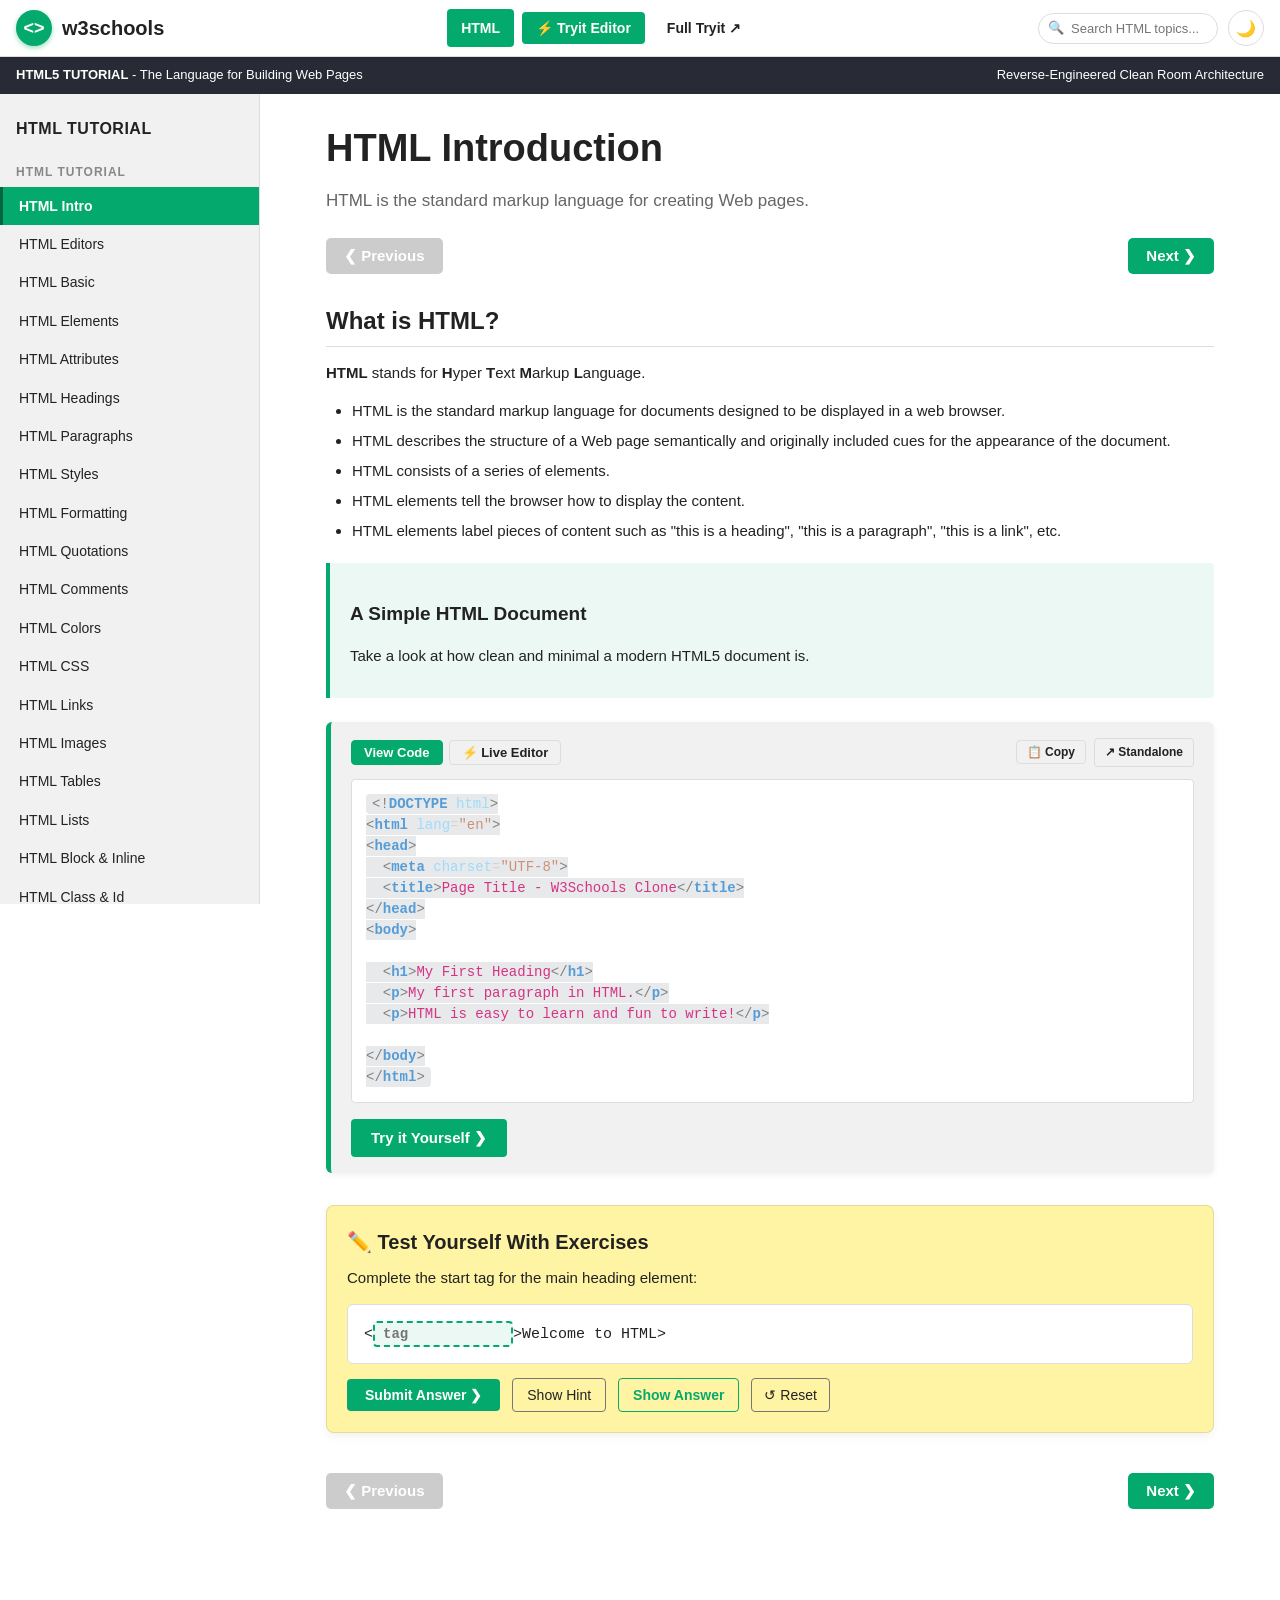
<file: index.html>
<!DOCTYPE html>
<html lang="en">
<head>
  <meta charset="UTF-8">
  <meta name="viewport" content="width=device-width, initial-scale=1.0">
  <title>W3Schools HTML Tutorial - Reverse Engineered</title>
  <link rel="stylesheet" href="css/w3schools.css">
  <link rel="icon" href="data:image/svg+xml,<svg xmlns=%22http://www.w3.org/2000/svg%22 viewBox=%220 0 100 100%22><text y=%22.9em%22 font-size=%2290%22>🌐</text></svg>">
</head>
<body>

  <!-- Top Navigation Bar -->
  <header class="w3-top-nav">
    <div class="w3-nav-container">
      <div style="display: flex; align-items: center; gap: 12px;">
        <button class="w3-mobile-toggle" id="mobile-toggle" aria-label="Toggle Navigation">☰</button>
        <a href="index.html" class="w3-brand">
          <div class="w3-brand-logo">&lt;&gt;</div>
          <span>w3schools</span>
        </a>
      </div>

      <nav>
        <ul class="w3-nav-links">
          <li><a href="index.html" class="w3-nav-btn active" id="nav-html-btn">HTML</a></li>
          <li><button class="w3-nav-btn highlight" id="nav-tryit-btn">⚡ Tryit Editor</button></li>
          <li><a href="tryit.html" class="w3-nav-btn" id="nav-full-tryit-btn" target="_blank">Full Tryit ↗</a></li>
        </ul>
      </nav>

      <div class="w3-nav-right">
        <!-- Search Box -->
        <div class="w3-search-box">
          <span class="w3-search-icon">🔍</span>
          <input type="text" id="search-input" class="w3-search-input" placeholder="Search HTML topics..." autocomplete="off">
          <div class="search-results-dropdown" id="search-results"></div>
        </div>

        <!-- Dark/Light Theme Toggle -->
        <button class="w3-theme-toggle" id="theme-toggle" title="Toggle Dark/Light Mode">🌙</button>
      </div>
    </div>
  </header>

  <!-- Sub-navbar Info banner -->
  <div class="w3-subnav-bar">
    <div><strong>HTML5 TUTORIAL</strong> - The Language for Building Web Pages</div>
    <div><span>Reverse-Engineered Clean Room Architecture</span></div>
  </div>

  <!-- Main Layout -->
  <div class="w3-layout">
    <!-- Sidebar Navigation -->
    <aside class="w3-sidebar" id="w3-sidebar">
      <div class="w3-sidebar-header">
        <span>HTML Tutorial</span>
      </div>
      <nav class="w3-sidebar-nav" id="sidebar-nav">
        <!-- Rendered dynamically by app.js -->
      </nav>
    </aside>

    <!-- Main Content Reader -->
    <main class="w3-main-content" id="main-content">
      <!-- Lesson dynamically injected here -->
    </main>
  </div>

  <!-- Tryit Editor Modal Window -->
  <div class="tryit-modal-overlay" id="tryit-modal">
    <div class="tryit-window">
      <!-- Modal Header -->
      <div class="tryit-header">
        <div class="tryit-header-left">
          <button class="btn-run" id="tryit-btn-run">▶ Run ❯</button>
          <span class="tryit-title" id="tryit-modal-title">Tryit Editor v3.0</span>
        </div>

        <div class="tryit-header-controls">
          <label class="auto-run-label" title="Automatically re-run when typing">
            <input type="checkbox" id="tryit-auto-run"> Auto-Run
          </label>
          <button class="tryit-ctrl-btn" id="tryit-btn-beautify" title="Format HTML code">🪄 Format</button>
          <select class="tryit-select" id="tryit-template-select" title="Choose Starter Template">
            <option value="basic">Template: Basic HTML5</option>
            <option value="card">Template: Profile Card</option>
            <option value="form">Template: Contact Form</option>
            <option value="table">Template: Data Table</option>
            <option value="canvas">Template: Canvas Animation</option>
          </select>

          <button class="tryit-ctrl-btn" id="tryit-btn-reset" title="Reset Code">↺ Reset</button>
          <button class="tryit-ctrl-btn" id="tryit-btn-clear" title="Clear Code">✕ Clear</button>
          <button class="tryit-ctrl-btn" id="tryit-btn-orient" title="Toggle Split View">⬌ Split</button>
          <button class="tryit-ctrl-btn" id="tryit-btn-console" title="Toggle Console">📟 Console</button>
          <button class="tryit-ctrl-btn" id="tryit-btn-download" title="Download as .html">💾 Save</button>
          <a href="tryit.html" id="tryit-btn-popout" class="tryit-ctrl-btn" target="_blank" title="Open full-page sandbox" style="text-decoration:none;">↗ Popout</a>
          <button class="tryit-close-btn" id="tryit-close" title="Close Editor">✕</button>
        </div>
      </div>

      <!-- Quick Tag Toolbar -->
      <div class="tryit-tag-toolbar" id="tryit-tag-toolbar">
        <span style="font-size:11px; font-weight:700; color:#888; margin-right:4px;">TAGS:</span>
        <button class="tag-chip" data-tag="h1">&lt;h1&gt;</button>
        <button class="tag-chip" data-tag="p">&lt;p&gt;</button>
        <button class="tag-chip" data-tag="a">&lt;a&gt;</button>
        <button class="tag-chip" data-tag="img" data-self="true">&lt;img&gt;</button>
        <button class="tag-chip" data-tag="button">&lt;button&gt;</button>
        <button class="tag-chip" data-tag="div">&lt;div&gt;</button>
        <button class="tag-chip" data-tag="table">&lt;table&gt;</button>
        <button class="tag-chip" data-tag="ul">&lt;ul&gt;</button>
        <button class="tag-chip" data-tag="form">&lt;form&gt;</button>
        <button class="tag-chip" data-tag="input" data-self="true">&lt;input&gt;</button>
        <button class="tag-chip" data-tag="style">&lt;style&gt;</button>
      </div>

      <!-- Split Workspace -->
      <div class="tryit-workspace" id="tryit-workspace">
        <!-- Left Code Pane -->
        <div class="tryit-pane tryit-pane-code" id="tryit-code-pane">
          <div class="tryit-pane-bar">
            <span>Source Code (HTML5)</span>
            <span style="font-weight:normal; font-size:11px;">Ctrl + Enter to Run | Tab to indent</span>
          </div>
          <div class="tryit-code-wrapper">
            <div class="tryit-line-numbers" id="tryit-line-numbers">1<br>2<br>3<br>4<br>5</div>
            <textarea id="tryit-textarea" class="tryit-textarea" spellcheck="false" placeholder="Write your HTML here..."></textarea>
          </div>
        </div>

        <!-- Draggable Resizer -->
        <div class="tryit-resizer" id="tryit-resizer" title="Drag to resize panes"></div>

        <!-- Right Preview Pane -->
        <div class="tryit-pane tryit-pane-preview" id="tryit-preview-pane">
          <div class="tryit-pane-bar">
            <span>Live Output Preview</span>
            <div class="viewport-btn-group">
              <button class="viewport-btn active" data-viewport="desktop">💻 Desktop</button>
              <button class="viewport-btn" data-viewport="tablet">📱 Tablet</button>
              <button class="viewport-btn" data-viewport="mobile">📱 Mobile</button>
            </div>
          </div>
          <div class="tryit-iframe-container viewport-desktop" id="tryit-iframe-container">
            <iframe id="tryit-iframe" class="tryit-iframe" sandbox="allow-scripts allow-modals allow-same-origin allow-forms"></iframe>
          </div>

          <!-- Console Output Drawer -->
          <div class="tryit-console" id="tryit-console">
            <div style="display:flex; justify-content:space-between; margin-bottom:6px; border-bottom:1px solid #444; padding-bottom:3px;">
              <strong>Developer Console Logs</strong>
              <button id="tryit-clear-console-btn" style="background:none; border:none; color:#aaa; cursor:pointer; font-size:11px;">Clear Log</button>
            </div>
            <div id="tryit-console-content"></div>
          </div>
        </div>
      </div>
    </div>
  </div>

  <!-- Scripts -->
  <script src="js/lessons-data.js"></script>
  <script src="js/tryit.js"></script>
  <script src="js/app.js"></script>
</body>
</html>
</file>
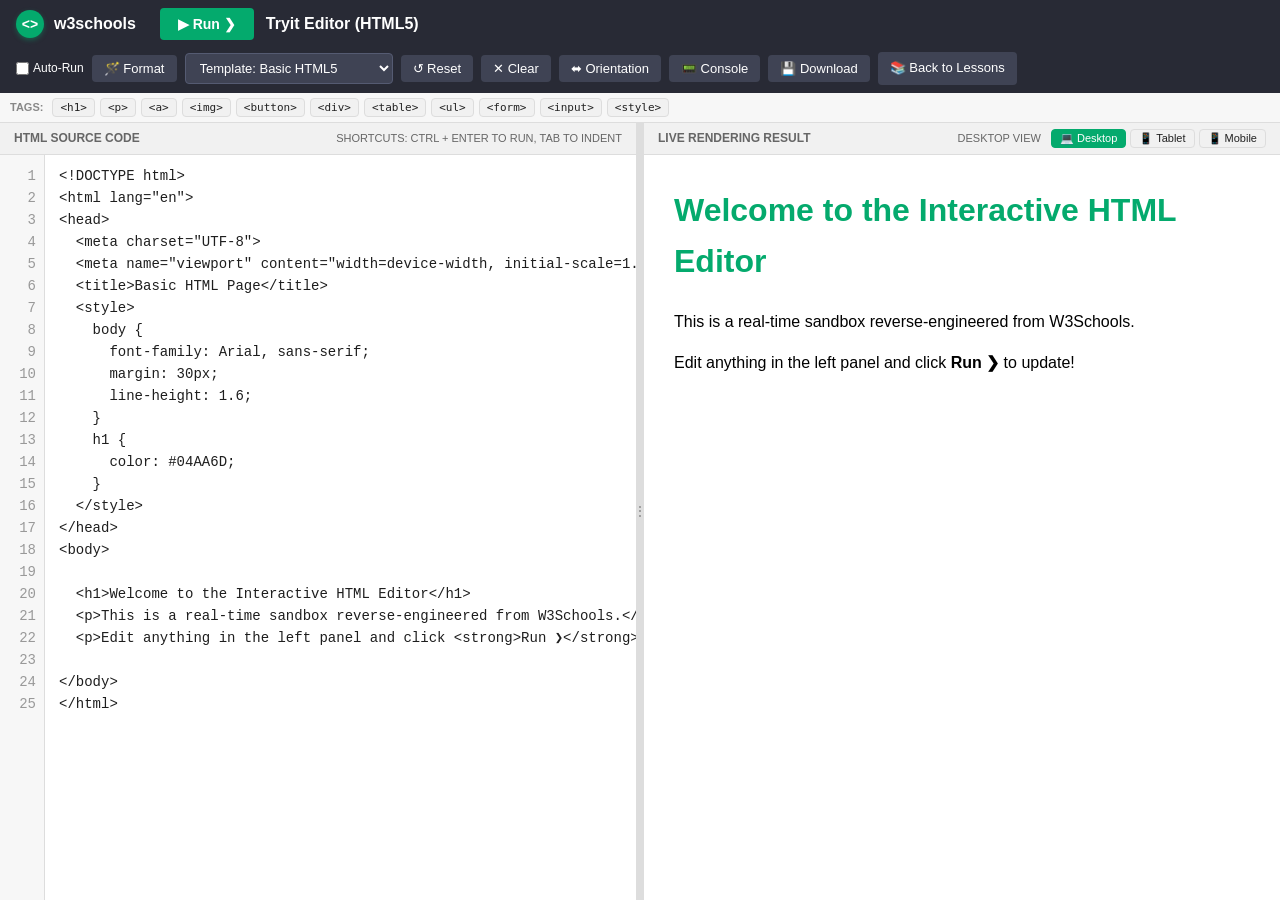
<file: tryit.html>
<!DOCTYPE html>
<html lang="en">
<head>
  <meta charset="UTF-8">
  <meta name="viewport" content="width=device-width, initial-scale=1.0">
  <title>W3Schools Tryit Editor - HTML Sandbox</title>
  <link rel="stylesheet" href="css/w3schools.css">
  <link rel="icon" href="data:image/svg+xml,<svg xmlns=%22http://www.w3.org/2000/svg%22 viewBox=%220 0 100 100%22><text y=%22.9em%22 font-size=%2290%22>⚡</text></svg>">
  <style>
    body, html {
      height: 100%;
      margin: 0;
      padding: 0;
      overflow: hidden;
    }
    .standalone-tryit-container {
      display: flex;
      flex-direction: column;
      height: 100vh;
      width: 100vw;
    }
  </style>
</head>
<body>

  <div class="standalone-tryit-container">
    <!-- Top Bar -->
    <div class="tryit-header">
      <div class="tryit-header-left">
        <a href="index.html" class="w3-brand" style="color:white; font-size:16px; margin-right:12px;">
          <div class="w3-brand-logo" style="width:28px; height:28px; font-size:14px;">&lt;&gt;</div>
          <span>w3schools</span>
        </a>
        <button class="btn-run" id="btn-run">▶ Run ❯</button>
        <span class="tryit-title" id="tryit-title">Tryit Editor (HTML5)</span>
      </div>

      <div class="tryit-header-controls">
        <label class="auto-run-label" title="Automatically re-run when typing">
          <input type="checkbox" id="auto-run-check"> Auto-Run
        </label>
        <button class="tryit-ctrl-btn" id="btn-beautify" title="Format HTML code">🪄 Format</button>
        <select class="tryit-select" id="template-select" title="Choose Starter Template">
          <option value="basic">Template: Basic HTML5</option>
          <option value="card">Template: Profile Card</option>
          <option value="form">Template: Contact Form</option>
          <option value="table">Template: Data Table</option>
          <option value="canvas">Template: Canvas Animation</option>
        </select>

        <button class="tryit-ctrl-btn" id="btn-reset" title="Reset Code">↺ Reset</button>
        <button class="tryit-ctrl-btn" id="btn-clear" title="Clear Code">✕ Clear</button>
        <button class="tryit-ctrl-btn" id="btn-orient" title="Toggle Horizontal/Vertical Split">⬌ Orientation</button>
        <button class="tryit-ctrl-btn" id="btn-console" title="Toggle Console Output">📟 Console</button>
        <button class="tryit-ctrl-btn" id="btn-download" title="Save HTML file">💾 Download</button>
        <a href="index.html" class="tryit-ctrl-btn" style="text-decoration:none;">📚 Back to Lessons</a>
      </div>
    </div>

    <!-- Quick Tag Toolbar -->
    <div class="tryit-tag-toolbar" id="tag-toolbar">
      <span style="font-size:11px; font-weight:700; color:#888; margin-right:4px;">TAGS:</span>
      <button class="tag-chip" data-tag="h1">&lt;h1&gt;</button>
      <button class="tag-chip" data-tag="p">&lt;p&gt;</button>
      <button class="tag-chip" data-tag="a">&lt;a&gt;</button>
      <button class="tag-chip" data-tag="img" data-self="true">&lt;img&gt;</button>
      <button class="tag-chip" data-tag="button">&lt;button&gt;</button>
      <button class="tag-chip" data-tag="div">&lt;div&gt;</button>
      <button class="tag-chip" data-tag="table">&lt;table&gt;</button>
      <button class="tag-chip" data-tag="ul">&lt;ul&gt;</button>
      <button class="tag-chip" data-tag="form">&lt;form&gt;</button>
      <button class="tag-chip" data-tag="input" data-self="true">&lt;input&gt;</button>
      <button class="tag-chip" data-tag="style">&lt;style&gt;</button>
    </div>

    <!-- Workspace -->
    <div class="tryit-workspace" id="workspace">
      <!-- Code Pane -->
      <div class="tryit-pane tryit-pane-code" id="pane-code">
        <div class="tryit-pane-bar">
          <span>HTML Source Code</span>
          <span style="font-weight:normal; font-size:11px;">Shortcuts: Ctrl + Enter to Run, Tab to indent</span>
        </div>
        <div class="tryit-code-wrapper">
          <div class="tryit-line-numbers" id="line-numbers">1<br>2<br>3<br>4<br>5</div>
          <textarea id="code-area" class="tryit-textarea" spellcheck="false" placeholder="Type HTML code here..."></textarea>
        </div>
      </div>

      <!-- Draggable Splitter Handle -->
      <div class="tryit-resizer" id="resizer" title="Drag to resize panes"></div>

      <!-- Preview Pane -->
      <div class="tryit-pane tryit-pane-preview" id="pane-preview">
        <div class="tryit-pane-bar">
          <span>Live Rendering Result</span>
          <div class="viewport-btn-group">
            <span id="screen-size-badge" style="font-weight:normal; font-size:11px; margin-right:6px;">Desktop View</span>
            <button class="viewport-btn active" data-viewport="desktop">💻 Desktop</button>
            <button class="viewport-btn" data-viewport="tablet">📱 Tablet</button>
            <button class="viewport-btn" data-viewport="mobile">📱 Mobile</button>
          </div>
        </div>
        <div class="tryit-iframe-container viewport-desktop" id="iframe-container">
          <iframe id="preview-frame" class="tryit-iframe" sandbox="allow-scripts allow-modals allow-same-origin allow-forms"></iframe>
        </div>

        <!-- Console Drawer -->
        <div class="tryit-console" id="console-drawer">
          <div style="display:flex; justify-content:space-between; margin-bottom:6px; border-bottom:1px solid #444; padding-bottom:3px;">
            <strong>Console Log Interceptor</strong>
            <button id="btn-clear-console" style="background:none; border:none; color:#aaa; cursor:pointer; font-size:11px;">Clear Log</button>
          </div>
          <div id="console-output"></div>
        </div>
      </div>
    </div>
  </div>

  <script src="js/lessons-data.js"></script>
  <script src="js/tryit.js"></script>
  <script>
    document.addEventListener('DOMContentLoaded', () => {
      // Check query param for custom snippet or lesson
      const urlParams = new URLSearchParams(window.location.search);
      const lessonParam = urlParams.get('lesson');
      let initialCode = TRYIT_TEMPLATES.basic.code;

      if (lessonParam && typeof HTML_CURRICULUM !== 'undefined') {
        const found = HTML_CURRICULUM.find(l => l.id === lessonParam);
        if (found) {
          initialCode = found.codeExample;
          document.getElementById('tryit-title').innerText = `Tryit Editor: ${found.title}`;
        }
      }

      const editor = new TryitEditor({
        textarea: document.getElementById('code-area'),
        lineNumbers: document.getElementById('line-numbers'),
        iframe: document.getElementById('preview-frame'),
        consoleEl: document.getElementById('console-drawer'),
        consoleContent: document.getElementById('console-output'),
        resizer: document.getElementById('resizer'),
        codePane: document.getElementById('pane-code'),
        previewPane: document.getElementById('pane-preview'),
        workspace: document.getElementById('workspace'),
        viewportContainer: document.getElementById('iframe-container'),
        initialCode: initialCode
      });

      // Controls
      document.getElementById('btn-run').addEventListener('click', () => editor.run());
      document.getElementById('btn-reset').addEventListener('click', () => editor.reset());
      document.getElementById('btn-clear').addEventListener('click', () => editor.clear());
      document.getElementById('btn-download').addEventListener('click', () => editor.download());
      document.getElementById('btn-orient').addEventListener('click', () => editor.toggleOrientation());
      document.getElementById('btn-console').addEventListener('click', () => editor.toggleConsole());
      document.getElementById('btn-beautify').addEventListener('click', () => editor.beautify());
      document.getElementById('btn-clear-console').addEventListener('click', () => {
        document.getElementById('console-output').innerHTML = '';
      });

      // Auto-run toggle
      const autoRunCheck = document.getElementById('auto-run-check');
      if (autoRunCheck) {
        autoRunCheck.addEventListener('change', (e) => {
          editor.autoRun = e.target.checked;
        });
      }

      // Quick Tag Toolbar
      document.querySelectorAll('#tag-toolbar .tag-chip').forEach(btn => {
        btn.addEventListener('click', () => {
          const tag = btn.dataset.tag;
          const isSelf = btn.dataset.self === 'true';
          if (isSelf) {
            if (tag === 'img') editor.insertTag('<img src="https://www.w3schools.com/html/img_girl.jpg" alt="Girl in a jacket" width="300">');
            else if (tag === 'input') editor.insertTag('<input type="text" placeholder="Enter text...">');
            else editor.insertTag(`<${tag}>`);
          } else {
            editor.insertTag(`<${tag}>`, `</${tag}>`);
          }
        });
      });

      // Viewport Switcher
      document.querySelectorAll('.viewport-btn').forEach(btn => {
        btn.addEventListener('click', () => {
          editor.setViewport(btn.dataset.viewport);
        });
      });

      // Template selection
      document.getElementById('template-select').addEventListener('change', (e) => {
        const val = e.target.value;
        if (TRYIT_TEMPLATES[val]) {
          editor.loadCode(TRYIT_TEMPLATES[val].code, TRYIT_TEMPLATES[val].name);
        }
      });
    });
  </script>
</body>
</html>
</file>
<file: css/w3schools.css>
/* ==========================================================================
   W3Schools Reverse-Engineered Design System & CSS
   ========================================================================== */

:root {
  --w3-green: #04AA6D;
  --w3-green-hover: #038a58;
  --w3-dark: #282A35;
  --w3-dark-sidebar: #1d2a35;
  --w3-light-gray: #E7E9EB;
  --w3-bg-body: #ffffff;
  --w3-text-color: #222222;
  --w3-border-color: #dddddd;
  --w3-card-bg: #f1f1f1;
  --w3-code-bg: #e7e9eb;
  --w3-code-color: #d63384;
  --w3-navbar-bg: #ffffff;
  --w3-subnav-bg: #282A35;
  --w3-subnav-color: #ffffff;
  --w3-yellow-box: #FFF4A3;
  --w3-pre-bg: #ffffff;
  --editor-bg: #ffffff;
  --editor-color: #1e1e1e;
  --editor-gutter-bg: #f7f7f7;
  --editor-gutter-color: #999999;
}

[data-theme="dark"] {
  --w3-bg-body: #15202b;
  --w3-text-color: #f1f1f1;
  --w3-border-color: #38444d;
  --w3-card-bg: #1d2a35;
  --w3-code-bg: #22303c;
  --w3-code-color: #ff79c6;
  --w3-navbar-bg: #192734;
  --w3-subnav-bg: #111a24;
  --w3-yellow-box: #2b3945;
  --w3-pre-bg: #192734;
  --editor-bg: #1e1e1e;
  --editor-color: #f8f8f2;
  --editor-gutter-bg: #252526;
  --editor-gutter-color: #858585;
}

* {
  box-sizing: border-box;
  margin: 0;
  padding: 0;
}

body {
  font-family: 'Segoe UI', Arial, sans-serif;
  background-color: var(--w3-bg-body);
  color: var(--w3-text-color);
  line-height: 1.6;
  font-size: 15px;
  overflow-x: hidden;
}

/* ==========================================================================
   Header Navigation Bar
   ========================================================================== */
.w3-top-nav {
  position: sticky;
  top: 0;
  z-index: 1000;
  background-color: var(--w3-navbar-bg);
  border-bottom: 1px solid var(--w3-border-color);
  box-shadow: 0 2px 4px rgba(0,0,0,0.05);
}

.w3-nav-container {
  display: flex;
  align-items: center;
  justify-content: space-between;
  padding: 0 16px;
  height: 56px;
}

.w3-brand {
  display: flex;
  align-items: center;
  gap: 10px;
  text-decoration: none;
  font-weight: 700;
  font-size: 20px;
  color: var(--w3-text-color);
}

.w3-brand-logo {
  background-color: var(--w3-green);
  color: white;
  width: 36px;
  height: 36px;
  border-radius: 50%;
  display: flex;
  align-items: center;
  justify-content: center;
  font-weight: 900;
  font-size: 18px;
  box-shadow: 0 2px 5px rgba(4,170,109,0.4);
}

.w3-nav-links {
  display: flex;
  align-items: center;
  gap: 8px;
  list-style: none;
}

.w3-nav-btn {
  background: none;
  border: none;
  padding: 8px 14px;
  font-size: 14px;
  font-weight: 600;
  color: var(--w3-text-color);
  cursor: pointer;
  border-radius: 4px;
  transition: background 0.2s, color 0.2s;
  text-decoration: none;
  display: flex;
  align-items: center;
  gap: 6px;
}

.w3-nav-btn:hover, .w3-nav-btn.active {
  background-color: var(--w3-green);
  color: white;
}

.w3-nav-btn.highlight {
  background-color: var(--w3-green);
  color: white;
}
.w3-nav-btn.highlight:hover {
  background-color: var(--w3-green-hover);
}

.w3-nav-right {
  display: flex;
  align-items: center;
  gap: 10px;
}

.w3-search-box {
  position: relative;
  display: flex;
  align-items: center;
}

.w3-search-input {
  padding: 7px 12px 7px 32px;
  border: 1px solid var(--w3-border-color);
  border-radius: 20px;
  font-size: 13px;
  width: 180px;
  transition: width 0.3s;
  background-color: var(--w3-bg-body);
  color: var(--w3-text-color);
}

.w3-search-input:focus {
  outline: none;
  width: 240px;
  border-color: var(--w3-green);
}

.w3-search-icon {
  position: absolute;
  left: 10px;
  color: #888;
  pointer-events: none;
  font-size: 13px;
}

.w3-theme-toggle {
  background: none;
  border: 1px solid var(--w3-border-color);
  color: var(--w3-text-color);
  border-radius: 50%;
  width: 36px;
  height: 36px;
  cursor: pointer;
  display: flex;
  align-items: center;
  justify-content: center;
  font-size: 16px;
}
.w3-theme-toggle:hover {
  background-color: var(--w3-card-bg);
}

.w3-mobile-toggle {
  display: none;
  background: none;
  border: none;
  font-size: 20px;
  cursor: pointer;
  color: var(--w3-text-color);
}

/* Sub-nav banner */
.w3-subnav-bar {
  background-color: var(--w3-subnav-bg);
  color: var(--w3-subnav-color);
  padding: 8px 16px;
  font-size: 13px;
  display: flex;
  align-items: center;
  justify-content: space-between;
}

.w3-subnav-bar a {
  color: #04AA6D;
  text-decoration: none;
  font-weight: bold;
}

/* ==========================================================================
   Main App Layout (Sidebar + Main Content)
   ========================================================================== */
.w3-layout {
  display: flex;
  min-height: calc(100vh - 90px);
}

/* Sidebar */
.w3-sidebar {
  width: 260px;
  flex-shrink: 0;
  background-color: var(--w3-card-bg);
  border-right: 1px solid var(--w3-border-color);
  overflow-y: auto;
  height: calc(100vh - 90px);
  position: sticky;
  top: 90px;
  padding: 12px 0 30px 0;
}

.w3-sidebar-header {
  padding: 10px 16px;
  font-size: 16px;
  font-weight: 700;
  color: var(--w3-text-color);
  text-transform: uppercase;
  letter-spacing: 0.5px;
  display: flex;
  align-items: center;
  justify-content: space-between;
}

.w3-sidebar-section-title {
  padding: 12px 16px 4px 16px;
  font-size: 12px;
  font-weight: 700;
  color: #888;
  text-transform: uppercase;
  letter-spacing: 1px;
}

.w3-sidebar-nav {
  list-style: none;
}

.w3-sidebar-item {
  display: block;
  padding: 8px 16px;
  color: var(--w3-text-color);
  text-decoration: none;
  font-size: 14px;
  border-left: 3px solid transparent;
  transition: all 0.15s ease;
  display: flex;
  align-items: center;
  justify-content: space-between;
  cursor: pointer;
}

.w3-sidebar-item:hover {
  background-color: var(--w3-light-gray);
  color: #000;
}

[data-theme="dark"] .w3-sidebar-item:hover {
  background-color: #22303c;
  color: #fff;
}

.w3-sidebar-item.active {
  background-color: var(--w3-green) !important;
  color: white !important;
  font-weight: 600;
  border-left-color: #026641;
}

.w3-badge-completed {
  font-size: 11px;
  color: #04AA6D;
  margin-left: 6px;
}
.w3-sidebar-item.active .w3-badge-completed {
  color: white;
}

/* Main Content Area */
.w3-main-content {
  flex-grow: 1;
  max-width: 960px;
  padding: 24px 36px 60px 36px;
  margin: 0 auto;
}

.w3-page-header {
  margin-bottom: 24px;
}

.w3-page-title {
  font-size: 38px;
  font-weight: 700;
  margin-bottom: 8px;
  color: var(--w3-text-color);
}

.w3-page-desc {
  font-size: 17px;
  color: #666;
  margin-bottom: 20px;
}
[data-theme="dark"] .w3-page-desc {
  color: #99aab5;
}

/* Nav Buttons (Prev / Next) */
.w3-nav-controls {
  display: flex;
  justify-content: space-between;
  margin: 20px 0;
}

.w3-btn-nav {
  background-color: var(--w3-green);
  color: white;
  border: none;
  border-radius: 5px;
  padding: 9px 18px;
  font-size: 15px;
  font-weight: 600;
  cursor: pointer;
  display: inline-flex;
  align-items: center;
  gap: 8px;
  text-decoration: none;
  transition: background-color 0.2s;
}

.w3-btn-nav:hover {
  background-color: var(--w3-green-hover);
}

.w3-btn-nav:disabled {
  background-color: #ccc;
  cursor: not-allowed;
}

/* Content typography */
.w3-article h2 {
  font-size: 24px;
  margin: 28px 0 12px 0;
  border-bottom: 1px solid var(--w3-border-color);
  padding-bottom: 6px;
}

.w3-article h3 {
  font-size: 19px;
  margin: 20px 0 10px 0;
}

.w3-article p {
  margin: 14px 0;
  font-size: 15px;
}

.w3-article ul, .w3-article ol {
  margin: 14px 0 14px 26px;
}

.w3-article li {
  margin-bottom: 6px;
}

/* Callout panels */
.w3-panel {
  padding: 16px 20px;
  margin: 20px 0;
  border-left: 4px solid #ccc;
  background-color: var(--w3-card-bg);
  border-radius: 0 4px 4px 0;
}

.w3-panel.w3-note {
  border-left-color: var(--w3-green);
  background-color: rgba(4, 170, 109, 0.08);
}

.w3-panel.w3-info {
  border-left-color: #2196F3;
  background-color: rgba(33, 150, 243, 0.08);
}

.w3-panel.w3-warning {
  border-left-color: #ff9800;
  background-color: rgba(255, 152, 0, 0.08);
}

/* Tables */
.w3-table {
  width: 100%;
  border-collapse: collapse;
  margin: 20px 0;
  background-color: var(--w3-bg-body);
}

.w3-table th, .w3-table td {
  padding: 10px 14px;
  border: 1px solid var(--w3-border-color);
  text-align: left;
}

.w3-table th {
  background-color: var(--w3-card-bg);
  font-weight: 600;
}

.w3-table tr:nth-child(even) td {
  background-color: rgba(0, 0, 0, 0.02);
}
[data-theme="dark"] .w3-table tr:nth-child(even) td {
  background-color: rgba(255, 255, 255, 0.03);
}

/* Inline codes */
code {
  font-family: Consolas, 'Courier New', monospace;
  background-color: var(--w3-code-bg);
  color: var(--w3-code-color);
  padding: 2px 6px;
  border-radius: 4px;
  font-size: 14px;
}

/* ==========================================================================
   Example Box with Try It Yourself Button
   ========================================================================== */
.w3-example-box {
  background-color: var(--w3-card-bg);
  border-radius: 6px;
  padding: 16px 20px;
  margin: 24px 0;
  border-left: 5px solid var(--w3-green);
  box-shadow: 0 2px 6px rgba(0,0,0,0.06);
}

.w3-example-header {
  font-size: 18px;
  font-weight: 700;
  margin-bottom: 12px;
  color: var(--w3-text-color);
}

.w3-code-container {
  background-color: var(--w3-pre-bg);
  border: 1px solid var(--w3-border-color);
  border-radius: 4px;
  padding: 14px;
  margin-bottom: 16px;
  overflow-x: auto;
  font-family: Consolas, 'Courier New', monospace;
  font-size: 14px;
  line-height: 1.5;
  color: var(--w3-text-color);
}

.w3-code-container pre {
  margin: 0;
  white-space: pre;
}

.w3-btn-tryit {
  background-color: var(--w3-green);
  color: white;
  border: none;
  border-radius: 4px;
  padding: 10px 20px;
  font-size: 15px;
  font-weight: 700;
  cursor: pointer;
  display: inline-flex;
  align-items: center;
  gap: 8px;
  transition: background-color 0.2s, transform 0.1s;
}

.w3-btn-tryit:hover {
  background-color: var(--w3-green-hover);
  transform: translateY(-1px);
}

/* ==========================================================================
   Interactive Exercise Card
   ========================================================================== */
.w3-exercise-card {
  background-color: var(--w3-yellow-box);
  border-radius: 8px;
  padding: 20px;
  margin: 32px 0;
  border: 1px solid rgba(0,0,0,0.1);
  box-shadow: 0 4px 10px rgba(0,0,0,0.05);
}

[data-theme="dark"] .w3-exercise-card {
  border-color: #445464;
}

.w3-exercise-header {
  display: flex;
  align-items: center;
  gap: 10px;
  font-size: 20px;
  font-weight: 700;
  margin-bottom: 8px;
}

.w3-exercise-desc {
  font-size: 15px;
  margin-bottom: 14px;
}

.w3-exercise-box {
  background-color: var(--w3-bg-body);
  border: 1px solid var(--w3-border-color);
  border-radius: 6px;
  padding: 16px;
  margin-bottom: 14px;
  font-family: Consolas, 'Courier New', monospace;
  font-size: 15px;
}

.exercise-input {
  border: 2px dashed #04AA6D;
  border-radius: 4px;
  padding: 3px 8px;
  font-family: Consolas, monospace;
  font-size: 14px;
  color: #04AA6D;
  font-weight: 700;
  background-color: rgba(4, 170, 109, 0.08);
  min-width: 80px;
  max-width: 140px;
}

.exercise-input:focus {
  outline: none;
  border-style: solid;
  background-color: white;
}

.w3-exercise-actions {
  display: flex;
  align-items: center;
  gap: 12px;
}

.w3-btn-submit-ex {
  background-color: var(--w3-green);
  color: white;
  border: none;
  padding: 8px 18px;
  border-radius: 4px;
  font-weight: 700;
  font-size: 14px;
  cursor: pointer;
}
.w3-btn-submit-ex:hover {
  background-color: var(--w3-green-hover);
}

.w3-btn-hint-ex {
  background: transparent;
  border: 1px solid #777;
  color: var(--w3-text-color);
  padding: 8px 14px;
  border-radius: 4px;
  font-size: 14px;
  cursor: pointer;
}

.w3-exercise-feedback {
  margin-top: 12px;
  padding: 10px 14px;
  border-radius: 4px;
  font-size: 14px;
  font-weight: 600;
  display: none;
}

.w3-exercise-feedback.correct {
  display: block;
  background-color: #d4edda;
  color: #155724;
  border: 1px solid #c3e6cb;
}

.w3-exercise-feedback.incorrect {
  display: block;
  background-color: #f8d7da;
  color: #721c24;
  border: 1px solid #f5c6cb;
}

.w3-exercise-feedback.hint {
  display: block;
  background-color: #fff3cd;
  color: #856404;
  border: 1px solid #ffeeba;
}

.w3-btn-answer-ex {
  background: transparent;
  border: 1px solid #04AA6D;
  color: #04AA6D;
  padding: 8px 14px;
  border-radius: 4px;
  font-size: 14px;
  font-weight: 600;
  cursor: pointer;
  transition: all 0.15s;
}
.w3-btn-answer-ex:hover {
  background-color: #04AA6D;
  color: white;
}

.w3-btn-reset-ex {
  background: transparent;
  border: 1px solid #777;
  color: var(--w3-text-color);
  padding: 8px 12px;
  border-radius: 4px;
  font-size: 14px;
  cursor: pointer;
  transition: all 0.15s;
}
.w3-btn-reset-ex:hover {
  background-color: rgba(0,0,0,0.08);
}

/* ==========================================================================
   Full-screen Tryit Editor Modal / View
   ========================================================================== */
.tryit-modal-overlay {
  position: fixed;
  top: 0;
  left: 0;
  width: 100vw;
  height: 100vh;
  background: rgba(0, 0, 0, 0.7);
  z-index: 2000;
  display: none;
  align-items: center;
  justify-content: center;
  backdrop-filter: blur(2px);
}

.tryit-modal-overlay.active {
  display: flex;
}

.tryit-window {
  width: 95vw;
  height: 94vh;
  background-color: var(--editor-bg);
  color: var(--editor-color);
  border-radius: 8px;
  display: flex;
  flex-direction: column;
  overflow: hidden;
  box-shadow: 0 10px 30px rgba(0,0,0,0.4);
}

.tryit-header {
  background-color: var(--w3-dark);
  color: white;
  padding: 8px 16px;
  display: flex;
  align-items: center;
  justify-content: space-between;
  flex-shrink: 0;
  gap: 12px;
  flex-wrap: wrap;
}

.tryit-header-left {
  display: flex;
  align-items: center;
  gap: 12px;
}

.tryit-title {
  font-weight: 700;
  font-size: 16px;
  display: flex;
  align-items: center;
  gap: 8px;
}

.btn-run {
  background-color: var(--w3-green);
  color: white;
  border: none;
  padding: 8px 18px;
  border-radius: 4px;
  font-size: 14px;
  font-weight: 700;
  cursor: pointer;
  display: flex;
  align-items: center;
  gap: 6px;
  transition: background-color 0.15s, transform 0.1s;
}

.btn-run:hover {
  background-color: var(--w3-green-hover);
  transform: scale(1.02);
}

.btn-run:active {
  transform: scale(0.98);
}

.tryit-header-controls {
  display: flex;
  align-items: center;
  gap: 8px;
}

.tryit-ctrl-btn {
  background-color: #3f4354;
  color: white;
  border: none;
  padding: 6px 12px;
  border-radius: 4px;
  font-size: 13px;
  cursor: pointer;
  transition: background-color 0.15s;
  display: flex;
  align-items: center;
  gap: 5px;
}

.tryit-ctrl-btn:hover {
  background-color: #555b72;
}

.tryit-select {
  background-color: #3f4354;
  color: white;
  border: 1px solid #555b72;
  padding: 6px 10px;
  border-radius: 4px;
  font-size: 13px;
  cursor: pointer;
}

.tryit-close-btn {
  background: none;
  border: none;
  color: #fff;
  font-size: 20px;
  cursor: pointer;
  padding: 4px 8px;
  border-radius: 4px;
}
.tryit-close-btn:hover {
  background-color: rgba(255,255,255,0.2);
}

/* Editor Workspace */
.tryit-workspace {
  display: flex;
  flex-grow: 1;
  position: relative;
  overflow: hidden;
}

.tryit-workspace.orientation-vertical {
  flex-direction: column;
}

/* Pane containers */
.tryit-pane {
  display: flex;
  flex-direction: column;
  position: relative;
  overflow: hidden;
}

.tryit-pane-code {
  width: 50%;
  min-width: 15%;
  max-width: 85%;
}

.orientation-vertical .tryit-pane-code {
  width: 100% !important;
  height: 50%;
  min-height: 15%;
  max-height: 85%;
  border-right: none;
}

.tryit-pane-preview {
  flex-grow: 1;
  width: 50%;
  min-width: 15%;
  background-color: #ffffff;
}

.orientation-vertical .tryit-pane-preview {
  width: 100% !important;
  height: 50%;
  min-height: 15%;
}

/* Draggable resizer bar */
.tryit-resizer {
  width: 8px;
  background-color: var(--w3-border-color);
  cursor: col-resize;
  flex-shrink: 0;
  transition: background-color 0.15s;
  position: relative;
  z-index: 15;
  user-select: none;
  display: flex;
  align-items: center;
  justify-content: center;
}

.tryit-resizer::after {
  content: '⋮';
  color: #888;
  font-size: 14px;
  pointer-events: none;
}

.tryit-resizer:hover, .tryit-resizer.is-dragging {
  background-color: var(--w3-green) !important;
}

.tryit-resizer:hover::after, .tryit-resizer.is-dragging::after {
  color: white;
}

.orientation-vertical .tryit-resizer {
  width: 100%;
  height: 8px;
  cursor: row-resize;
}

.orientation-vertical .tryit-resizer::after {
  content: '⋯';
}

/* Viewport switcher bar & container */
.viewport-btn-group {
  display: inline-flex;
  align-items: center;
  gap: 4px;
}

.viewport-btn {
  background: var(--w3-card-bg);
  border: 1px solid var(--w3-border-color);
  color: var(--w3-text-color);
  padding: 2px 8px;
  border-radius: 4px;
  font-size: 11px;
  cursor: pointer;
  transition: all 0.15s;
}

.viewport-btn:hover, .viewport-btn.active {
  background-color: var(--w3-green);
  color: white;
  border-color: var(--w3-green);
}

.tryit-iframe-container {
  flex-grow: 1;
  display: flex;
  justify-content: center;
  align-items: stretch;
  background-color: #e9ecef;
  overflow: auto;
  position: relative;
}

[data-theme="dark"] .tryit-iframe-container {
  background-color: #0e1621;
}

.tryit-iframe-container.viewport-desktop .tryit-iframe {
  width: 100%;
  height: 100%;
}

.tryit-iframe-container.viewport-tablet .tryit-iframe {
  width: 768px;
  max-width: 100%;
  height: 100%;
  box-shadow: 0 0 16px rgba(0,0,0,0.3);
  background: white;
}

.tryit-iframe-container.viewport-mobile .tryit-iframe {
  width: 375px;
  max-width: 100%;
  height: 100%;
  box-shadow: 0 0 16px rgba(0,0,0,0.3);
  background: white;
}

/* Quick Tag Toolbar */
.tryit-tag-toolbar {
  display: flex;
  align-items: center;
  gap: 5px;
  padding: 5px 10px;
  background-color: var(--editor-gutter-bg);
  border-bottom: 1px solid var(--w3-border-color);
  overflow-x: auto;
  white-space: nowrap;
  flex-shrink: 0;
}

.tag-chip {
  background: var(--w3-card-bg);
  border: 1px solid var(--w3-border-color);
  color: var(--w3-text-color);
  padding: 2px 7px;
  font-size: 11px;
  border-radius: 4px;
  font-family: Consolas, monospace;
  cursor: pointer;
  transition: all 0.15s;
  user-select: none;
}

.tag-chip:hover {
  background-color: var(--w3-green);
  color: white;
  border-color: var(--w3-green);
}

/* Auto run toggle */
.auto-run-label {
  display: inline-flex;
  align-items: center;
  gap: 4px;
  font-size: 12px;
  color: #fff;
  cursor: pointer;
  user-select: none;
}
.auto-run-label input {
  accent-color: var(--w3-green);
  cursor: pointer;
}

/* In-Lesson Example Header Tabs & Inline Runner */
.w3-example-topbar {
  display: flex;
  justify-content: space-between;
  align-items: center;
  margin-bottom: 12px;
  flex-wrap: wrap;
  gap: 8px;
}
.w3-example-tabs {
  display: flex;
  gap: 6px;
}
.w3-tab-btn {
  background: none;
  border: 1px solid var(--w3-border-color);
  padding: 4px 12px;
  border-radius: 4px;
  font-size: 13px;
  font-weight: 600;
  cursor: pointer;
  color: var(--w3-text-color);
  transition: all 0.2s;
}
.w3-tab-btn.active, .w3-tab-btn:hover {
  background-color: var(--w3-green);
  color: white;
  border-color: var(--w3-green);
}
.w3-example-actions {
  display: flex;
  gap: 8px;
  align-items: center;
  flex-wrap: wrap;
}
.w3-btn-sub {
  background: none;
  border: 1px solid var(--w3-border-color);
  padding: 4px 10px;
  border-radius: 4px;
  font-size: 12px;
  font-weight: 600;
  cursor: pointer;
  color: var(--w3-text-color);
  display: inline-flex;
  align-items: center;
  gap: 4px;
  text-decoration: none;
  transition: background 0.15s;
}
.w3-btn-sub:hover {
  background-color: var(--w3-light-gray);
}
[data-theme="dark"] .w3-btn-sub:hover {
  background-color: #38444d;
}

.in-lesson-runner {
  display: none;
  margin-top: 10px;
}
.in-lesson-runner.active {
  display: block;
}
.in-lesson-split {
  display: flex;
  border: 1px solid var(--w3-border-color);
  border-radius: 6px;
  overflow: hidden;
  height: 300px;
  background-color: var(--editor-bg);
}
.in-lesson-editor {
  width: 50%;
  display: flex;
  flex-direction: column;
  border-right: 1px solid var(--w3-border-color);
}
.in-lesson-editor textarea {
  width: 100%;
  height: 100%;
  border: none;
  padding: 10px;
  font-family: Consolas, monospace;
  font-size: 13px;
  line-height: 1.4;
  background: var(--editor-bg);
  color: var(--editor-color);
  resize: none;
  outline: none;
  tab-size: 2;
  white-space: pre;
}
.in-lesson-preview {
  width: 50%;
  height: 100%;
  background: white;
}
.in-lesson-preview iframe {
  width: 100%;
  height: 100%;
  border: none;
}
.in-lesson-actions {
  display: flex;
  gap: 8px;
  margin-top: 8px;
  align-items: center;
}

.tryit-pane-bar {
  background-color: var(--w3-card-bg);
  padding: 6px 14px;
  font-size: 12px;
  font-weight: 700;
  text-transform: uppercase;
  color: #666;
  border-bottom: 1px solid var(--w3-border-color);
  display: flex;
  justify-content: space-between;
  align-items: center;
  flex-shrink: 0;
}

[data-theme="dark"] .tryit-pane-bar {
  color: #aaa;
}

/* Code area with line numbers */
.tryit-code-wrapper {
  display: flex;
  flex-grow: 1;
  position: relative;
  overflow: hidden;
}

.tryit-line-numbers {
  width: 45px;
  background-color: var(--editor-gutter-bg);
  color: var(--editor-gutter-color);
  font-family: Consolas, 'Courier New', monospace;
  font-size: 14px;
  line-height: 22px;
  text-align: right;
  padding: 10px 8px 10px 0;
  user-select: none;
  overflow: hidden;
  border-right: 1px solid var(--w3-border-color);
}

.tryit-textarea {
  flex-grow: 1;
  background-color: var(--editor-bg);
  color: var(--editor-color);
  font-family: Consolas, 'Courier New', monospace;
  font-size: 14px;
  line-height: 22px;
  padding: 10px 14px;
  border: none;
  resize: none;
  outline: none;
  white-space: pre;
  tab-size: 2;
  overflow: auto;
}

/* Preview iframe */
.tryit-iframe {
  width: 100%;
  height: 100%;
  border: none;
  background-color: #ffffff;
}

/* Console drawer */
.tryit-console {
  display: none;
  position: absolute;
  bottom: 0;
  left: 0;
  right: 0;
  height: 120px;
  background: #1e1e1e;
  color: #00ff66;
  font-family: Consolas, monospace;
  font-size: 12px;
  padding: 8px 12px;
  overflow-y: auto;
  border-top: 1px solid #333;
  z-index: 10;
}

.tryit-console.active {
  display: block;
}

.console-entry {
  margin-bottom: 4px;
}
.console-entry.error {
  color: #ff5555;
}

/* Search results dropdown */
.search-results-dropdown {
  position: absolute;
  top: 42px;
  left: 0;
  width: 280px;
  background-color: var(--w3-bg-body);
  border: 1px solid var(--w3-border-color);
  border-radius: 6px;
  box-shadow: 0 4px 12px rgba(0,0,0,0.15);
  max-height: 350px;
  overflow-y: auto;
  display: none;
  z-index: 1100;
}

.search-results-dropdown.active {
  display: block;
}

.search-result-item {
  padding: 8px 12px;
  cursor: pointer;
  border-bottom: 1px solid var(--w3-border-color);
  transition: background 0.15s;
}

.search-result-item:hover,
.search-result-item.selected {
  background-color: var(--w3-green);
  color: white;
}

.search-result-item.selected .res-desc,
.search-result-item:hover .res-desc {
  color: #e0f2fe;
}

.search-result-item .res-title {
  font-weight: 600;
  font-size: 14px;
}

.search-result-item .res-desc {
  font-size: 12px;
  color: #777;
}

/* ==========================================================================
   Responsive Adaptations
   ========================================================================== */
@media (max-width: 900px) {
  .w3-sidebar {
    position: fixed;
    top: 56px;
    left: -280px;
    width: 270px;
    height: calc(100vh - 56px);
    z-index: 999;
    transition: left 0.3s ease;
    box-shadow: 2px 0 10px rgba(0,0,0,0.2);
  }

  .w3-sidebar.mobile-open {
    left: 0;
  }

  .w3-mobile-toggle {
    display: block;
  }

  .w3-main-content {
    padding: 16px 20px;
  }

  .tryit-pane-code, .tryit-pane-preview {
    width: 100% !important;
  }
}
</file>
